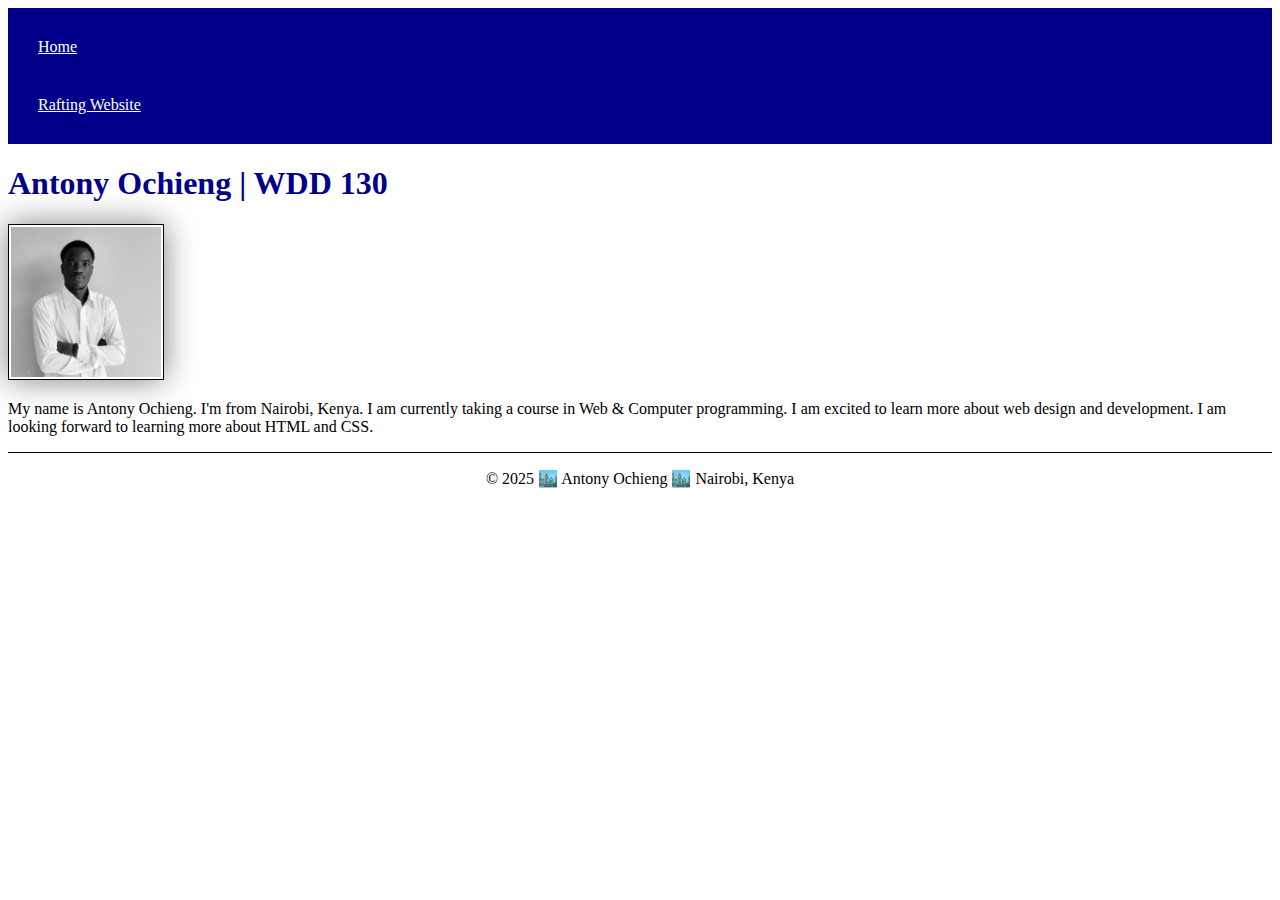
<file: index.html>
<!DOCTYPE html>
<html lang="en">
<head>
  <meta charset="UTF-8">
  <meta name="viewport" content="width=device-width, initial-scale=1.0">
  <link rel="stylesheet" href="styles/styles.css">
  <title>Antony Ochieng | WDD 130</title>
</head>
<body>
  <header>
    <nav>
      <a href="#">Home</a>
      <a href="wwr/">Rafting Website</a>
    </nav>
  </header>
  <main>
    <h1>Antony Ochieng | WDD 130</h1>
    <img src="images/profile.jpg" alt="Hello, my name is Antony Ochieng" width="200">
    <p>My name is Antony Ochieng. I'm from Nairobi, Kenya. I am currently taking a course in Web & Computer programming. I am excited to learn more about web design and development. I am looking forward to learning more about HTML and CSS.</p>
  </main>
  <footer>
    <p>&copy; 2025 🏙️ Antony Ochieng 🏙️ Nairobi, Kenya</p>
  </footer>
  
</body>
</html>
</file>
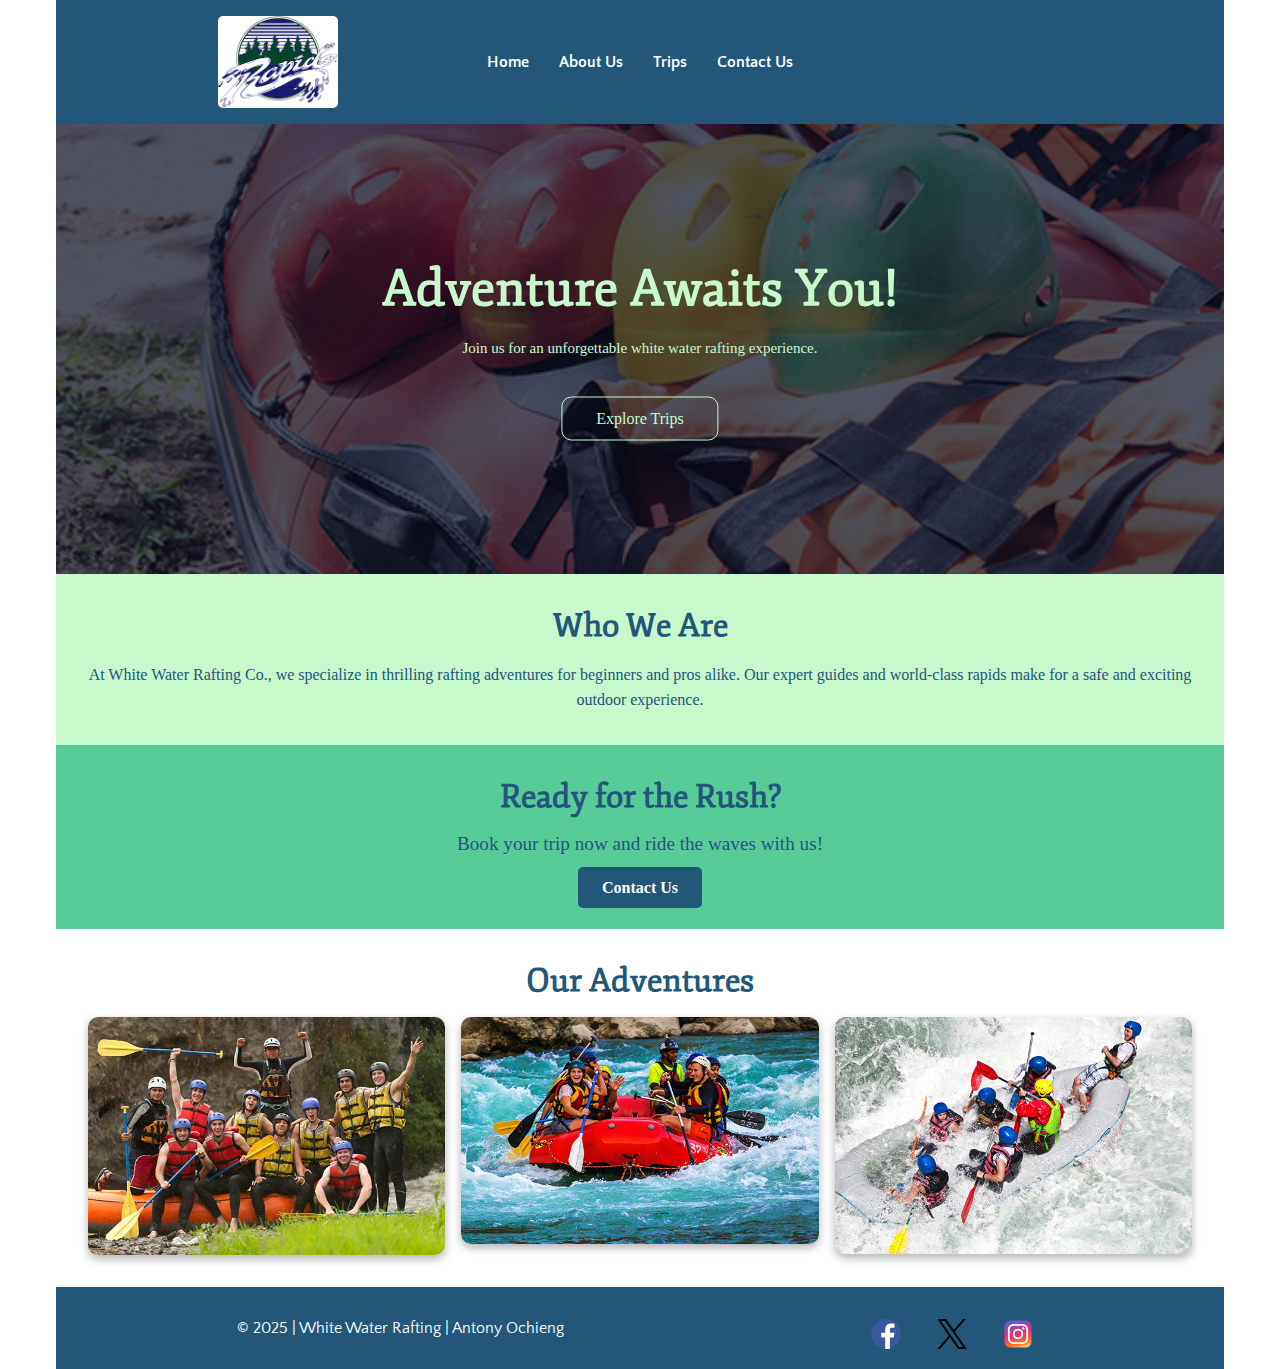
<file: wwr/index.html>
<!DOCTYPE html>
<html lang="en">
<head>
  <meta charset="UTF-8">
  <meta name="viewport" content="width=device-width, initial-scale=1.0">
  <title>Home | White Water Rafting</title>
  <meta name="description" content=" White Water Rafting - Home page. Get in touch with us for any inquiries or bookings.">
  <meta name="author" content="Antony Ochieng">
  <link rel="preconnect" href="https://fonts.googleapis.com">
<link rel="preconnect" href="https://fonts.gstatic.com" crossorigin>
<link href="https://fonts.googleapis.com/css2?family=Fjord+One&family=Quattrocento+Sans:ital,wght@0,400;0,700;1,400;1,700&display=swap" rel="stylesheet">
<link rel="stylesheet" href="styles/rafting.css">
</head>
<body class="home-page"> 
  <header>
    <div class="logo">
      <img src="./images/Rafting_logo.jpg" alt="rafting logo">
    </div>
    <nav class="navbar">
      <a href="#">Home</a>
      <a href="./about.html">About Us</a>
      <a href="./trips.html">Trips</a>
      <a href="#">Contact Us</a>
    </nav>
  </header>
    <main class="home-page">
        <!-- Hero Section -->
        <section class="home-hero">
            <!-- <img src="./images/rafting5.jpg" alt="background image" class="hero-image"> -->
             <div class="hero-text">
                <h1>Adventure Awaits You!</h1>
                <p>Join us for an unforgettable white water rafting experience.</p>
                <a href="./trips.html" class="btn">Explore Trips</a>
             </div>
        </section>
      
        <!-- Company Info -->
        <section class="company-info">
          <h2>Who We Are</h2>
          <p>
            At White Water Rafting Co., we specialize in thrilling rafting adventures for beginners and pros alike.
            Our expert guides and world-class rapids make for a safe and exciting outdoor experience.
          </p>
        </section>
      
        <!-- Call to Action -->
        <section class="cta-section">
          <h2>Ready for the Rush?</h2>
          <p>Book your trip now and ride the waves with us!</p>
          <a href="./contact.html" class="btn">Contact Us</a>
        </section>
      
        <!-- Image Highlights -->
        <section class="image-highlights">
          <h2>Our Adventures</h2>
          <div class="image-grid">
            <img src="./images/rafting1.jpg" alt="Rafting action 1">
            <img src="./images/rafting2.jpg" alt="Rafting action 2">
            <img src="./images/rafting3.jpg" alt="Rafting action 3">
          </div>
        </section>
      </main>
  <footer>
    <p>&copy; 2025 | White Water Rafting | Antony Ochieng</p>
    <!-- <div class="wireframe">
      <a href="https://app.moqups.com/tWY4rrMbMTPlfNvUhicRmq6tDSrFqppk/view/page/a8e72cd24" class="wirelink">Wireframe Link</a>
    </div> -->
    <div class="social-links">
      <a href="https://www.facebook.com/" target="_blank"><img src="./images/facebook.svg" alt="facebook icon"></a>
      <a href="https://x.com/" target="_blank"><img src="./images/twitter.svg" alt="twitter icon"></a>
      <a href="https://www.instagram.com/" target="_blank"><img src="./images/instagram.svg" alt="instagram icon"></a>
    </div>
  </footer>
</body>
</html>
</file>
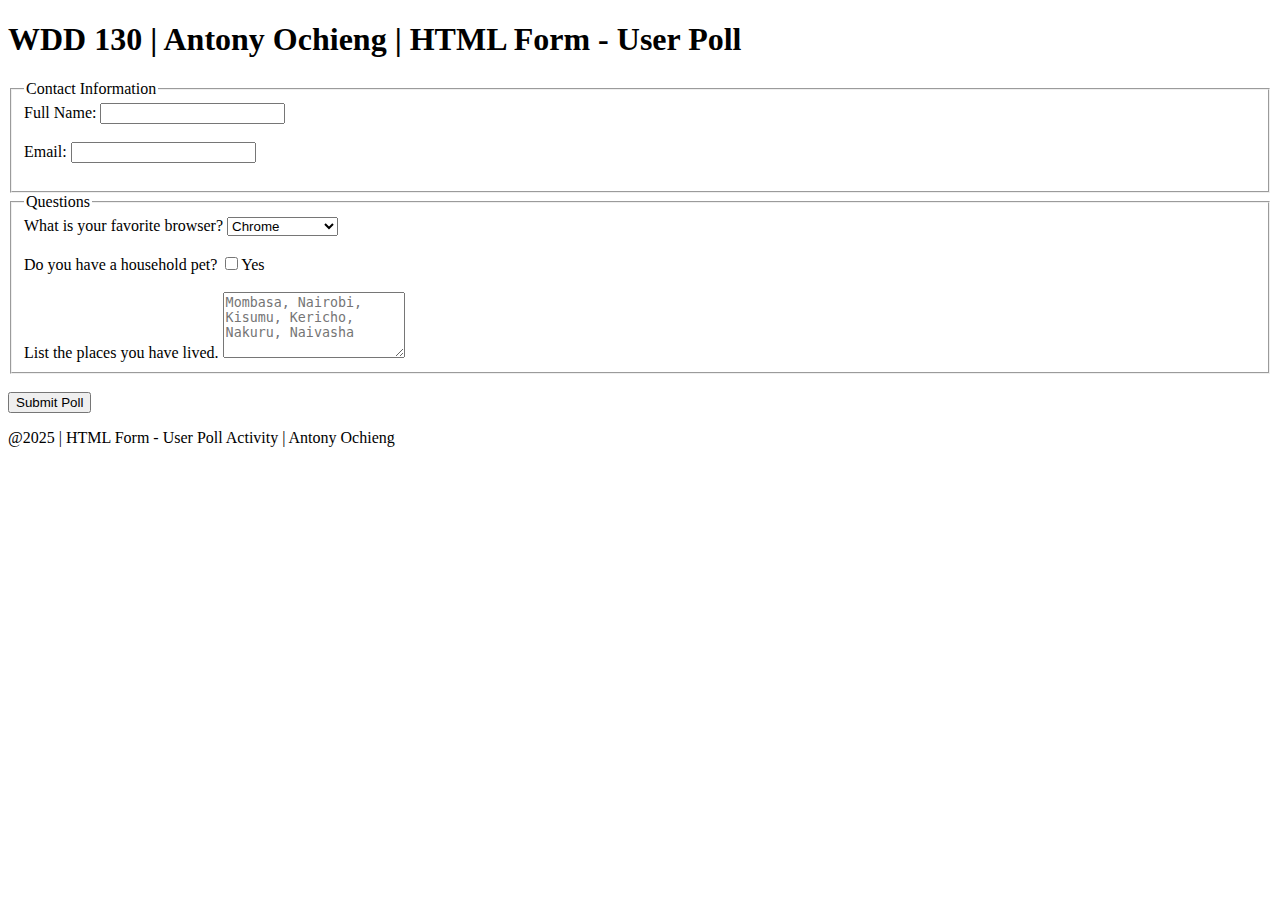
<file: week05/poll-form.html>
<!DOCTYPE html>
<html lang="en">
<head>
  <meta charset="UTF-8">
  <meta name="viewport" content="width=device-width, initial-scale=1.0">
  <title>WDD 130 | HTML Form - User Poll</title>
</head>
<body>
  <header>
    <h1>WDD 130 | Antony Ochieng | HTML Form - User Poll</h1>
  </header>
  <main>
    <form>
      <fieldset>
        <legend>Contact Information</legend>
        <label for="fullname">Full Name:</label>
        <input type="text" id="fullname" name="fullname" required><br><br>
        <label for="useremail">Email:</label>
        <input type="email" id="useremail" name="useremail" required><br><br>
      </fieldset>
      <fieldset>
        <legend>Questions</legend>
        <label for="browser">What is your favorite browser?</label>
        <select name="browser" id="browser">
          <option value="chrome">Chrome</option>
          <option value="brave">Brave</option>
          <option value="microsofy-edge">Microsoft Edge</option>
        </select>
        <br><br>
        <label for="pet">Do you have a household pet?</label>
        <input type="checkbox" id="pet" name="pet">Yes<br><br>
        <label for="feedback">List the places you have lived.</label>
        <textarea name="feedback" id="feedback" rows="4" placeholder="Mombasa, Nairobi, Kisumu, Kericho, Nakuru, Naivasha"></textarea>
      </fieldset> <br>
      <button type="submit">Submit Poll</button>
    </form>
  </main>
  <footer>
    <p>@2025 | HTML Form - User Poll Activity | Antony Ochieng</p>
  </footer>
</body>
</html>
</file>
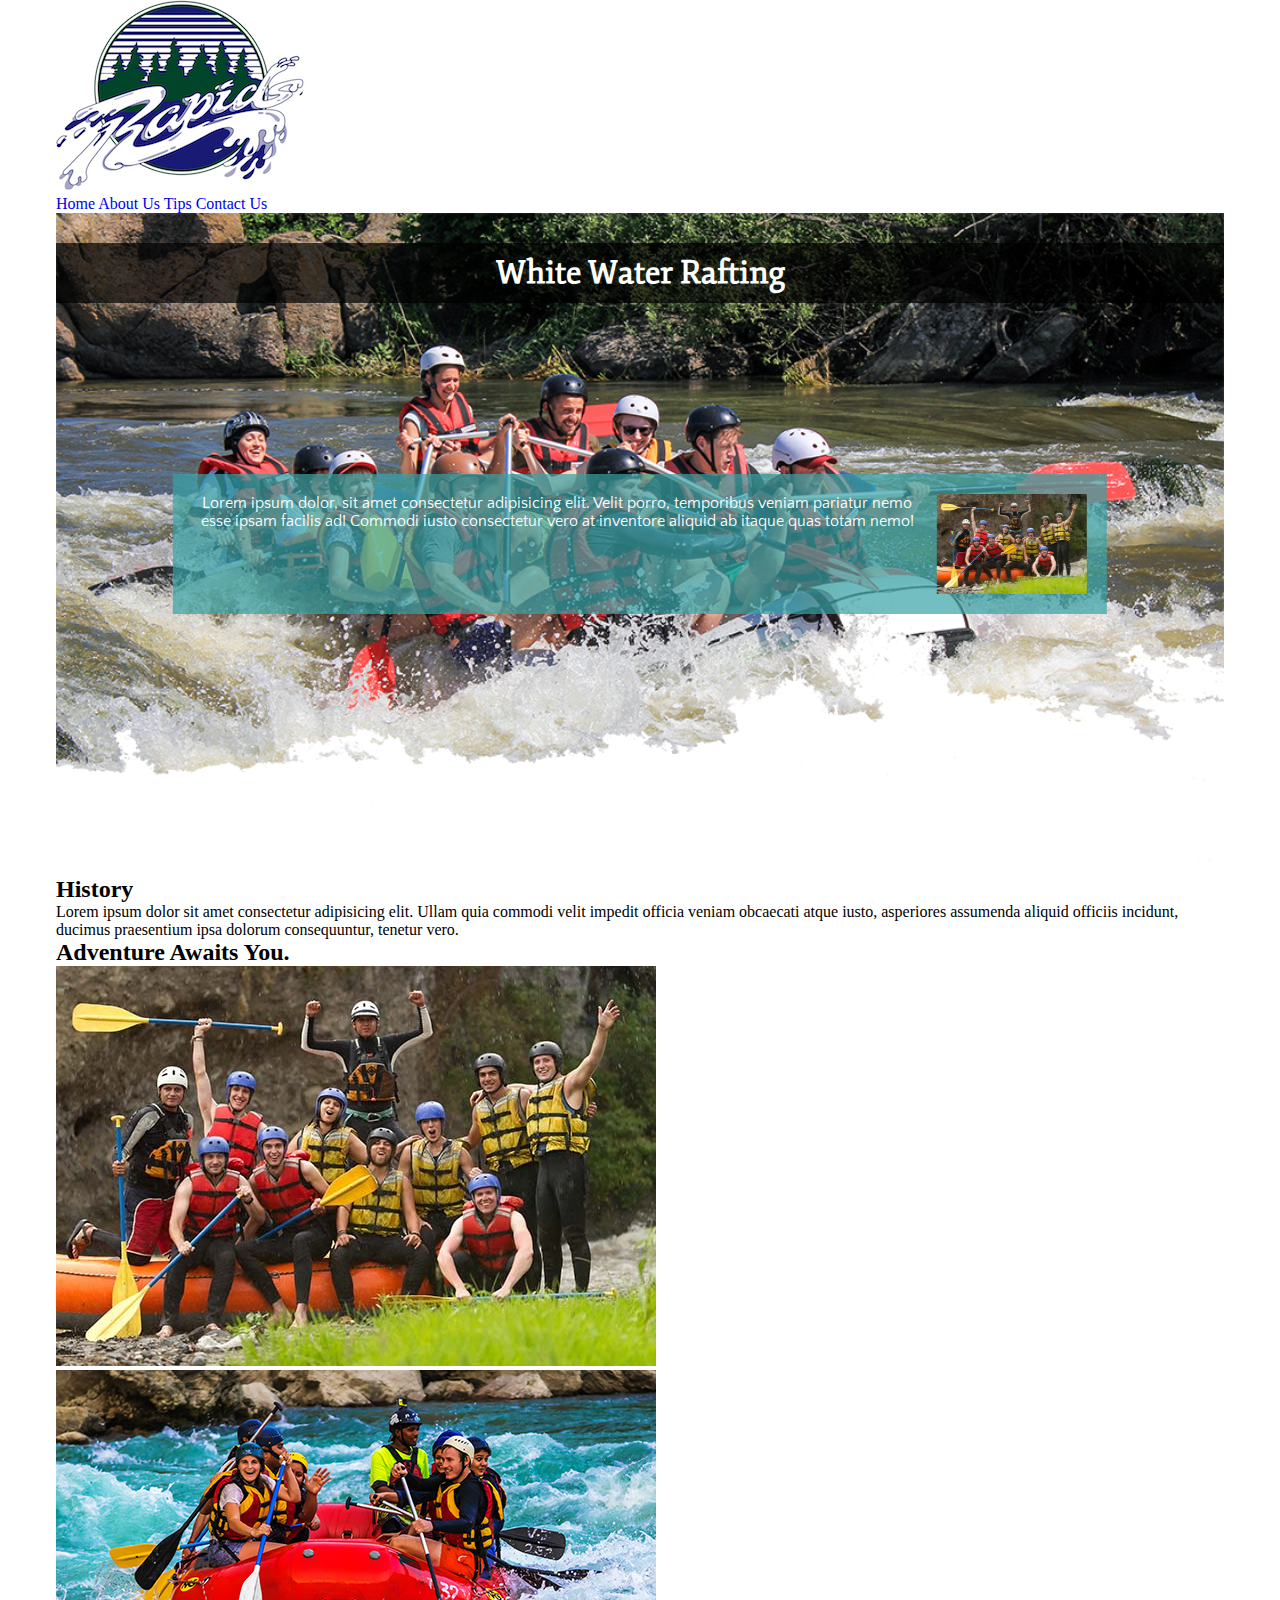
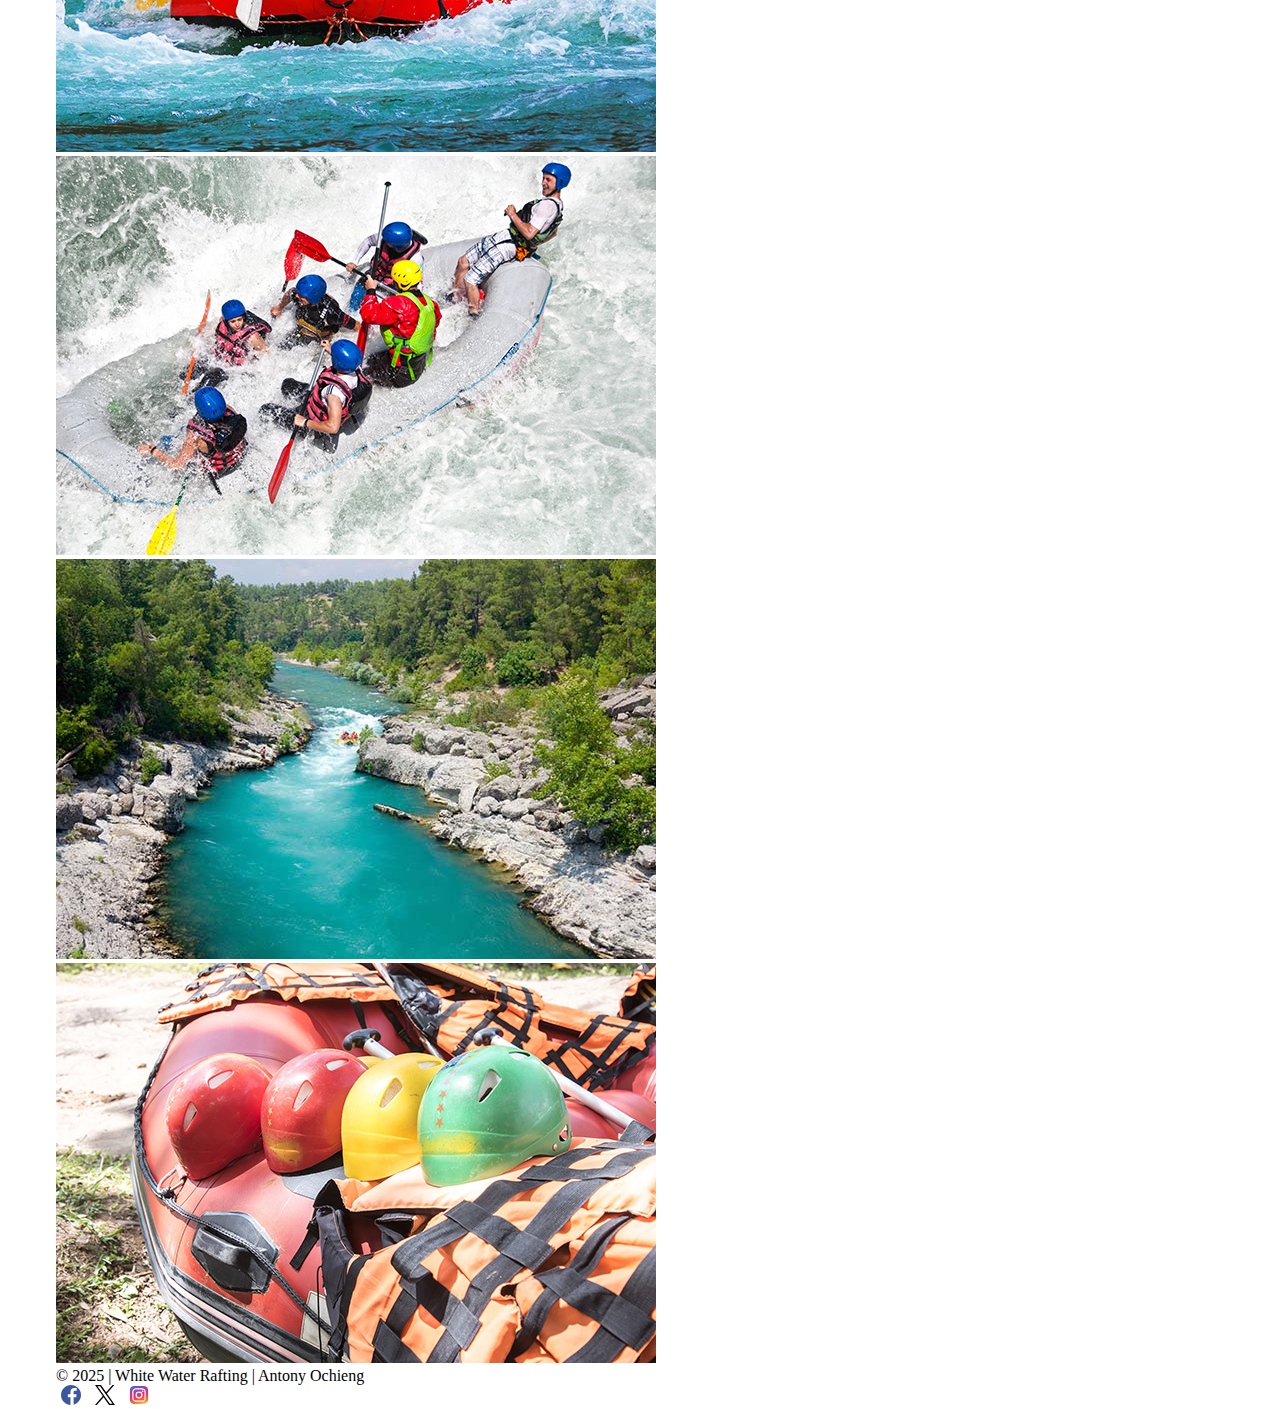
<file: wrr/about.html>
<!DOCTYPE html>
<html lang="en">
<head>
  <meta charset="UTF-8">
  <meta name="viewport" content="width=device-width, initial-scale=1.0">
  <title>About Us</title>
  <meta name="description" content="A common layout on the web called the 'white water rafting' ">
  <meta name="author" content="Antony Ochieng">
  <link rel="preconnect" href="https://fonts.googleapis.com">
<link rel="preconnect" href="https://fonts.gstatic.com" crossorigin>
<link href="https://fonts.googleapis.com/css2?family=Fjord+One&family=Quattrocento+Sans:ital,wght@0,400;0,700;1,400;1,700&display=swap" rel="stylesheet">
<link rel="stylesheet" href="styles/rafting.css">
</head>
<body>
  <header>
    <img src="./images/Rafting_logo.jpg" alt="rafting logo">
    <nav class="navbar">
      <a href="index.html">Home</a>
      <a href="about.html">About Us</a>
      <a href="trips.html">Tips</a>
      <a href="contact.html">Contact Us</a>
    </nav>
  </header>
  <main>
    <div class="hero">
      <img src="./images/hero_transparency_1024.png" alt="" class="hero-image">   
      <h1>White Water Rafting</h1>
      <article>
        <img src="./images/rafting1.jpg" alt="article image">
        <p>Lorem ipsum dolor, sit amet consectetur adipisicing elit. Velit porro, temporibus veniam pariatur nemo esse ipsam facilis ad! Commodi iusto consectetur vero at inventore aliquid ab itaque quas totam nemo!</p>  
      </article>
    </div>
    <section class="history">
      <h2>History</h2>
      <p>Lorem ipsum dolor sit amet consectetur adipisicing elit. Ullam quia commodi velit impedit officia veniam obcaecati atque iusto, asperiores assumenda aliquid officiis incidunt, ducimus praesentium ipsa dolorum consequuntur, tenetur vero.</p>
    </section>
    <section class="adventure">
      <h2>Adventure Awaits You.</h2>
        <img src="./images/rafting1.jpg" alt="rafting image">
        <img src="./images/rafting2.jpg" alt="rafting image">
        <img src="./images/rafting3.jpg" alt="rafting image">
        <img src="./images/rafting4.jpg" alt="rafting image">
        <img src="./images/rafting5.jpg" alt="rafting image">
    </section>
  </main>
  <footer>
    <p>&copy; 2025 | White Water Rafting | Antony Ochieng</p>
    <nav class="social-links">
      <a href="#"><img src="./images/facebook.svg" alt="facebook icon"></a>
      <a href="#"><img src="./images/twitter.svg" alt="twitter icon"></a>
      <a href="#"><img src="./images/instagram.svg" alt="instagram icon"></a>
    </nav>
  </footer>
</body>
</html>
</file>
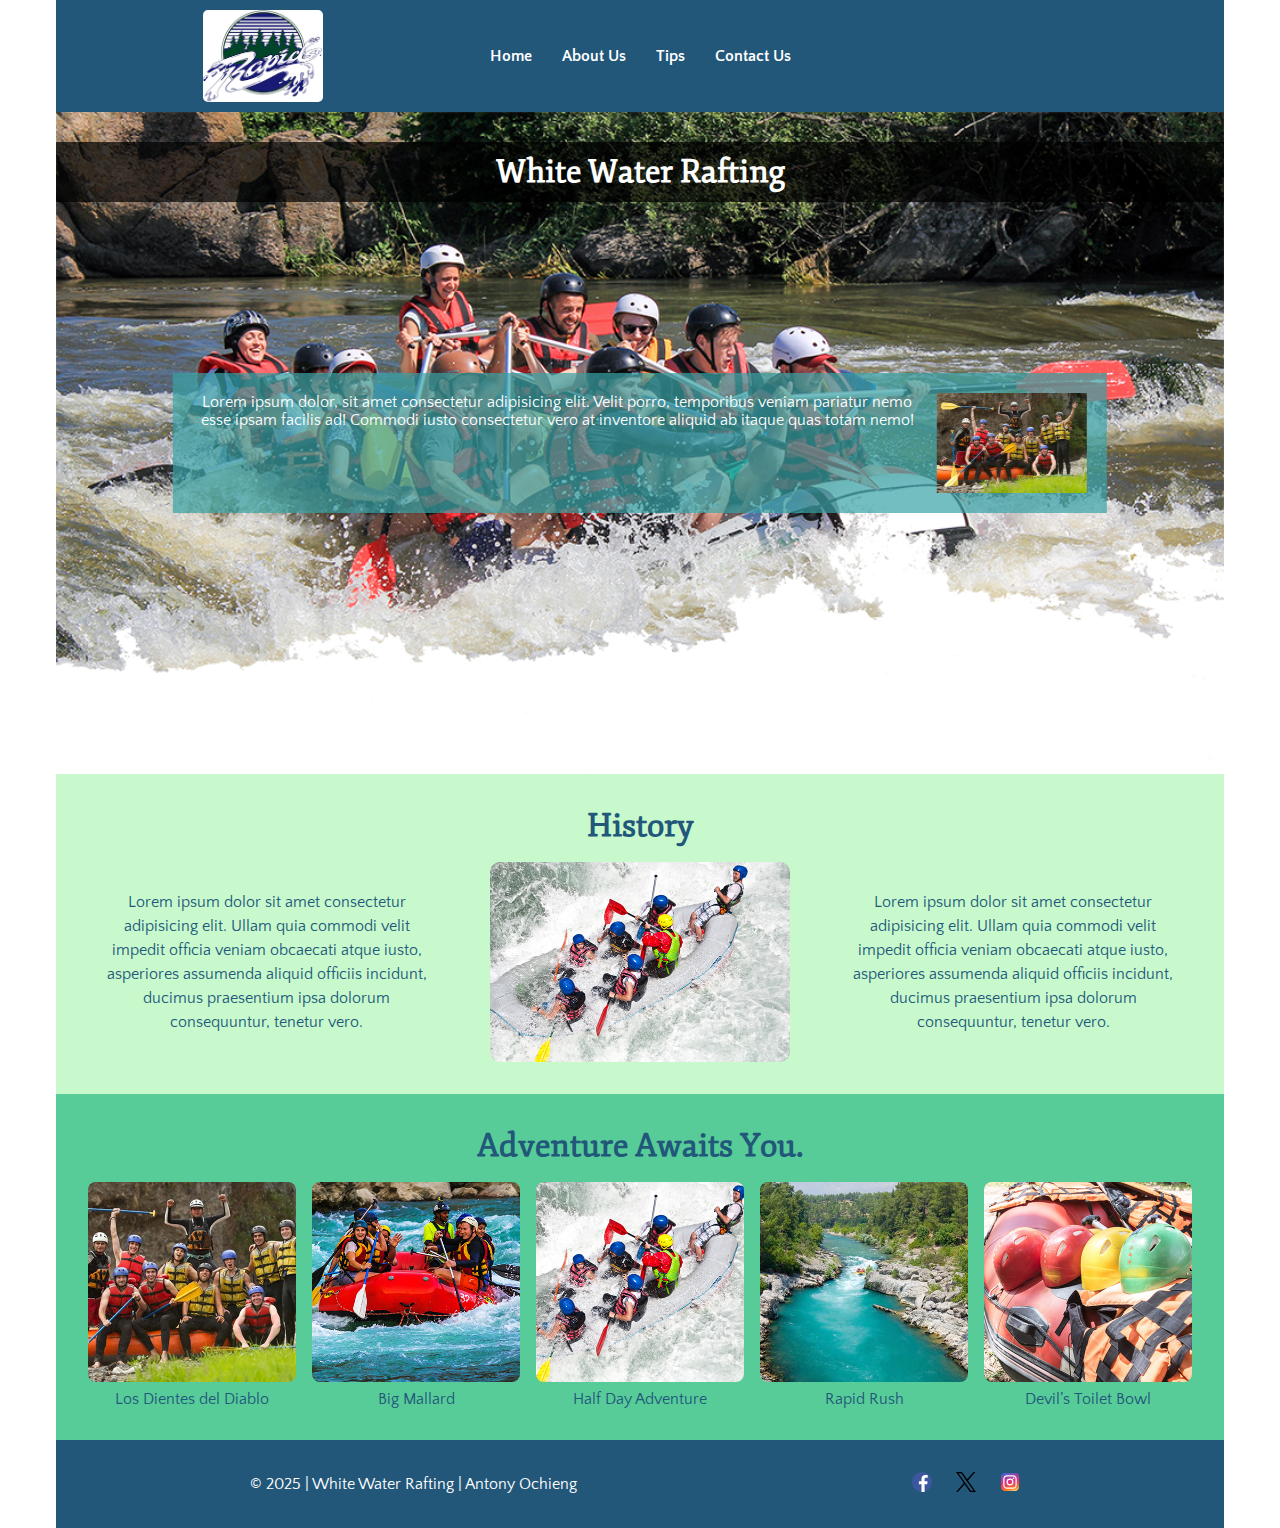
<file: wwr/about.html>
<!DOCTYPE html>
<html lang="en">
<head>
  <meta charset="UTF-8">
  <meta name="viewport" content="width=device-width, initial-scale=1.0">
  <title>About Us</title>
  <meta name="description" content="A common layout on the web called the 'white water rafting' ">
  <meta name="author" content="Antony Ochieng">
  <link rel="preconnect" href="https://fonts.googleapis.com">
<link rel="preconnect" href="https://fonts.gstatic.com" crossorigin>
<link href="https://fonts.googleapis.com/css2?family=Fjord+One&family=Quattrocento+Sans:ital,wght@0,400;0,700;1,400;1,700&display=swap" rel="stylesheet">
<link rel="stylesheet" href="styles/rafting.css">
</head>
<body>
  <header>
    <div class="logo">
      <img src="./images/Rafting_logo.jpg" alt="rafting logo">
    </div>
    <nav class="navbar">
      <a href="index.html">Home</a>
      <a href="about.html">About Us</a>
      <a href="trips.html">Tips</a>
      <a href="./contact.html">Contact Us</a>
    </nav>
  </header>
  <main>
    <div class="hero">
      <img src="./images/hero_transparency_1024.png" alt="" class="hero-image">   
      <h1>White Water Rafting</h1>
      <article>
        <img src="./images/rafting1.jpg" alt="article image">
        <p>Lorem ipsum dolor, sit amet consectetur adipisicing elit. Velit porro, temporibus veniam pariatur nemo esse ipsam facilis ad! Commodi iusto consectetur vero at inventore aliquid ab itaque quas totam nemo!</p>  
      </article>
    </div>
    <section class="history">
      <h2>History</h2>
      <div class="history-content">
        <p>Lorem ipsum dolor sit amet consectetur adipisicing elit. Ullam quia commodi velit impedit officia veniam obcaecati atque iusto, asperiores assumenda aliquid officiis incidunt, ducimus praesentium ipsa dolorum consequuntur, tenetur vero.</p>
      <img src="./images/rafting3.jpg" alt="">
      <p>Lorem ipsum dolor sit amet consectetur adipisicing elit. Ullam quia commodi velit impedit officia veniam obcaecati atque iusto, asperiores assumenda aliquid officiis incidunt, ducimus praesentium ipsa dolorum consequuntur, tenetur vero.</p>
      </div>
    </section>
    <section class="adventure">
      <h2>Adventure Awaits You.</h2>
      <div class="adventure-contents">
        <figure>
          <img src="./images/rafting1.jpg" alt="Los Dientes del Diablo">
          <figcaption>Los Dientes del Diablo</figcaption>
        </figure>
        <figure>
          <img src="./images/rafting2.jpg" alt="Big Mallard">
          <figcaption>Big Mallard</figcaption>
        </figure>
        <figure>
          <img src="./images/rafting3.jpg" alt="Half Day Adventure">
          <figcaption>Half Day Adventure</figcaption>
        </figure>
        <figure>
          <img src="./images/rafting4.jpg" alt="Rapid Rush">
          <figcaption>Rapid Rush</figcaption>
        </figure>
        <figure>
          <img src="./images/rafting5.jpg" alt="Devil’s Toilet Bowl">
          <figcaption>Devil’s Toilet Bowl</figcaption>
        </figure>
      </div>
    </section>
    
  </main>
  <footer>
    <p>&copy; 2025 | White Water Rafting | Antony Ochieng</p>
    <div class="social-links">
      <a href="#"><img src="./images/facebook.svg" alt="facebook icon"></a>
      <a href="#"><img src="./images/twitter.svg" alt="twitter icon"></a>
      <a href="#"><img src="./images/instagram.svg" alt="instagram icon"></a>
    </div>
  </footer>
</body>
</html>
</file>
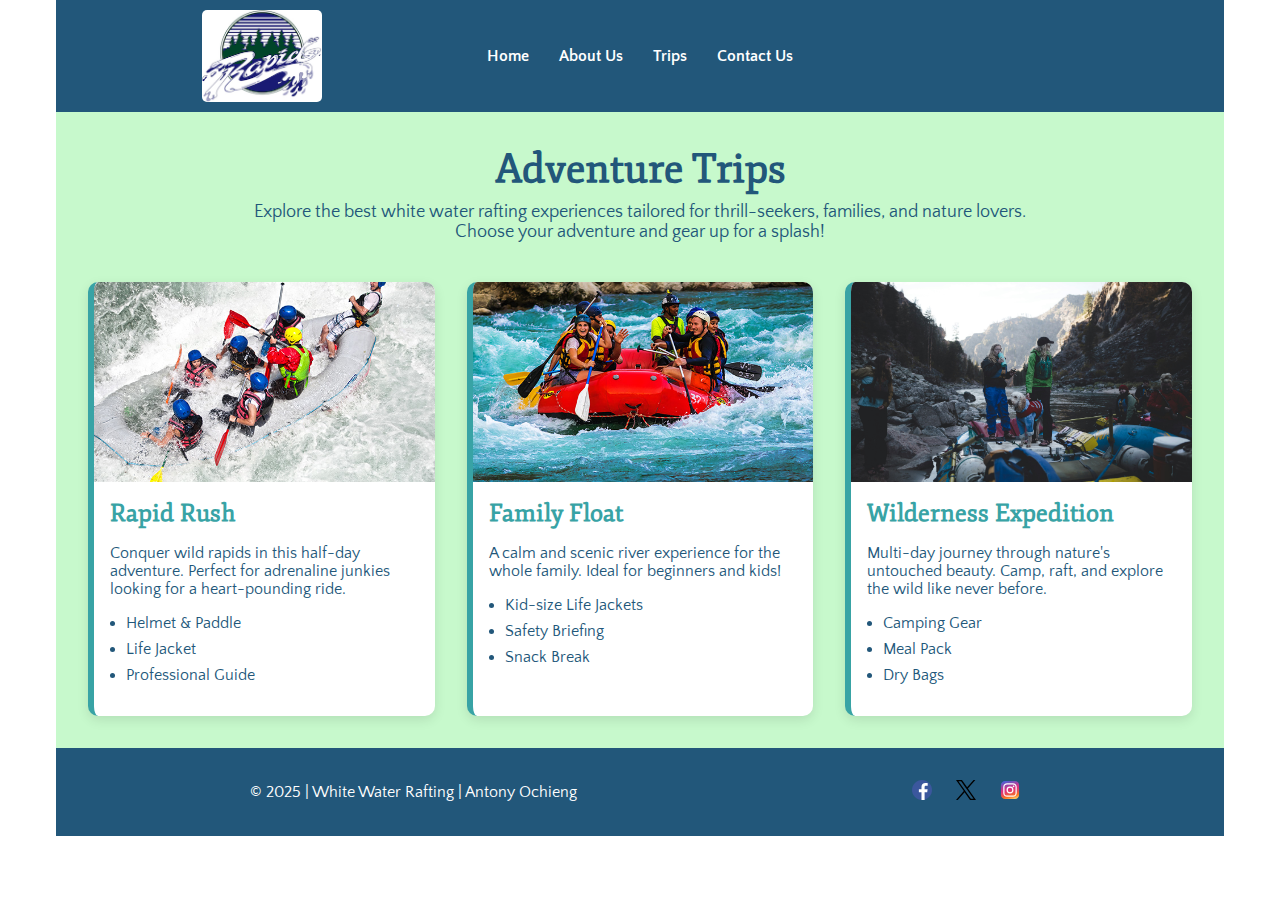
<file: wwr/trips.html>
<!DOCTYPE html>
<html lang="en">
<head>
  <meta charset="UTF-8">
  <meta name="viewport" content="width=device-width, initial-scale=1.0">
  <title>Home | White Water Rafting</title>
  <meta name="description" content=" White Water Rafting - Home page. Get in touch with us for any inquiries or bookings.">
  <meta name="author" content="Antony Ochieng">
  <link rel="preconnect" href="https://fonts.googleapis.com">
<link rel="preconnect" href="https://fonts.gstatic.com" crossorigin>
<link href="https://fonts.googleapis.com/css2?family=Fjord+One&family=Quattrocento+Sans:ital,wght@0,400;0,700;1,400;1,700&display=swap" rel="stylesheet">
<link rel="stylesheet" href="styles/rafting.css">
</head>
<body>
  <header>
    <div class="logo">
      <img src="./images/Rafting_logo.jpg" alt="rafting logo">
    </div>
    <nav class="navbar">
      <a href="./index.html">Home</a>
      <a href="./about.html">About Us</a>
      <a href="#">Trips</a>
      <a href="./contact.html">Contact Us</a>
    </nav>
  </header>
    <main class="trips-page">
        <section class="intro">
          <h1>Adventure Trips</h1>
          <p>Explore the best white water rafting experiences tailored for thrill-seekers, families, and nature lovers. Choose your adventure and gear up for a splash!</p>
        </section>
      
        <section class="trip-cards">
          <div class="trip-card">
            <img src="./images/rafting3.jpg" alt="Rapid Rush Adventure">
            <h2>Rapid Rush</h2>
            <p>Conquer wild rapids in this half-day adventure. Perfect for adrenaline junkies looking for a heart-pounding ride.</p>
            <ul>
              <li>Helmet & Paddle</li>
              <li>Life Jacket</li>
              <li>Professional Guide</li>
            </ul>
          </div>
      
          <div class="trip-card">
            <img src="./images/rafting2.jpg" alt="Family Float Trip">
            <h2>Family Float</h2>
            <p>A calm and scenic river experience for the whole family. Ideal for beginners and kids!</p>
            <ul>
              <li>Kid-size Life Jackets</li>
              <li>Safety Briefing</li>
              <li>Snack Break</li>
            </ul>
          </div>
      
          <div class="trip-card">
            <img src="./images/expendition.jpg" alt="Wilderness Expedition">
            <h2>Wilderness Expedition</h2>
            <p>Multi-day journey through nature's untouched beauty. Camp, raft, and explore the wild like never before.</p>
            <ul>
              <li>Camping Gear</li>
              <li>Meal Pack</li>
              <li>Dry Bags</li>
            </ul>
          </div>
        </section>
      </main>
  <footer>
    <p>&copy; 2025 | White Water Rafting | Antony Ochieng</p>
    <!-- <div class="wireframe">
      <a href="https://app.moqups.com/tWY4rrMbMTPlfNvUhicRmq6tDSrFqppk/view/page/a8e72cd24" class="wirelink">Wireframe Link</a>
    </div> -->
    <div class="social-links">
      <a href="https://www.facebook.com/"><img src="./images/facebook.svg" alt="facebook icon"></a>
      <a href="https://x.com/"><img src="./images/twitter.svg" alt="twitter icon"></a>
      <a href="https://www.instagram.com/"><img src="./images/instagram.svg" alt="instagram icon"></a>
    </div>
  </footer>
</body>
</html>
</file>
<file: styles/styles.css>
nav {
  background-color: darkblue;
  padding: 10px;
}
nav a {
  color: white;
  display: block;
  padding: 20px;
}
h1 {
  color: darkblue;
}
main img {
  width: 150px;
  height: auto;
  border: 1px solid black;
  padding: 2px;
  box-shadow: 0 0 30px gray;
}
p {
  padding: 0;
}
aside{
  width: 20rem;
  margin: 1rem;
  border: 1px solid rgb(0 0 0  / 0.2);
  padding: 1rem;
  background-color: #eee;
  color: #333;
  text-align: center;
}
aside img {
  width: 200px;
  height: auto;
}
footer {
  margin-top: 15px;
  border-top: 1px solid #000;
  text-align: center;
}
</file>
<file: wwr/styles/rafting.css>
:root {
  --primary-color: #22577A;
  --secondary-color: #38A3A5;
  --accent1-color: #57CC99;
  --accent2-color: #C7F9CC;
  --font-color-light: #fff;
  --heading-font-style: Fjord One;
  --text-font-style: Quattrocento Sans; 
}

*{
  box-sizing: border-box;
  margin: 0;
  padding: 0;
}

body {
  max-width: 1200px; 
  margin: 0 auto;
  padding: 0 1rem; 
}

header {
    display: grid;
    grid-template-columns: 1fr auto 1fr;
    align-items: center;
    gap: 20px;
    padding: 10px 0;
    background-color: var(--primary-color);
}

.logo {
  display: flex;
  justify-content: center;
}

.logo img {
  width: 120px;
  height: auto;
  border-radius: 5px;
}

.navbar {
  display: flex;
  justify-content: center;
  gap: 30px;
}

.navbar a {
  text-decoration: none;
  color: var(--font-color-light);
  font-family: var(--text-font-style);
  font-weight: bold;
}

/* ABOUT US PAGE  */ 

.hero-image {
  display: block;
  width: 100%;
  height: auto;
}

.hero {
  position: relative; 
}

.hero h1 {
  background: rgba(0, 0, 0, 0.7);
  color: var(--font-color-light);
  width: 100%;
  text-align: center;
  padding: 10px 0;
  position: absolute;
  top: 30px;
  font-family: var(--heading-font-style);
}

.hero article {
  width: 80%;
  /* max-width: 800px; */
  overflow: hidden;
  position: absolute;
  top: 50%;
  left: 50%;
  padding: 20px;
  background: rgba(56, 163, 165, 0.7);
  margin: 0 auto;
  transform: translate(-50%, -50%);
  color: var(--font-color-light);
  text-align: center;
}

.hero article img {
  float: right;
  margin-left: 15px;
  width: 150px;
  height: auto;
}

.hero article p {
  overflow: hidden;
  font-family: var(--text-font-style);
}

/* History Section  */
.history {
  padding: 2rem;
  background-color: var(--accent2-color);
  text-align: center;
}
.history h2 {
  font-family: var(--heading-font-style);
  font-size: 2rem;
  color: var(--primary-color);
  margin-bottom: 1rem;
}
.history-content {
  display: grid;
  grid-template-columns: repeat(3, 1fr);
  gap: 1rem;
  align-items: center;
}
.history-content p {
  font-family: var(--text-font-style);
  font-size: 1rem;
  color: var(--primary-color);
  line-height: 1.5;
  padding: 0 1rem;
}
.history-content img {
  width: 100%;
  max-width: 300px;
  height: auto;
  justify-self: center;
  border-radius: 10px;
}
 
/* Adventure Section  */

.adventure {
  padding: 2rem;
  background-color: var(--accent1-color);
  text-align: center;
}
.adventure h2 {
  font-family: var(--heading-font-style);
  font-size: 2rem;
  color: var(--primary-color);
  margin-bottom: 1rem;
}
.adventure-contents {
  display: grid;
  grid-template-columns: repeat(5, 1fr);
  gap: 1rem;
  justify-items: center;
}

.adventure-contents figure {
  display: flex;
  flex-direction: column;
  align-items: center;
  text-align: center;
  font-family: var(--text-font-style);
  color: var(--primary-color);
}

.adventure-contents figure figcaption {
  margin-top: 0.5rem; 
}

.adventure-contents img {
  width: 100%;
  height: 200px;
  object-fit: cover;
  border-radius: 8px;
}

/* Footer Section  */
footer {
  display: flex;
  justify-content: space-around;
  align-items: center;
  padding: 2rem;
  background-color: var(--primary-color);
  color: var(--font-color-light);
  flex-wrap: wrap;
  font-family: var(--text-font-style);
  /* align-items: center; */
}

.social-links a {
  text-decoration: none;
}

.social-links a img {
  width: 20px;
  height: auto;
  margin: 0 10px;
}

/* CONTACT US PAGE */


.contact-info {
  background-color: #f0f8ff;
  padding: 2rem;
  margin: 2rem auto;
  /* max-width: 900px; */
  /* border-radius: 10px; */
  /* box-shadow: 0 0 10px rgba(0, 0, 0, 0.1); */
  font-family: var(--text-font-style);
  color: var(--primary-color);
}

.contact-info h1 {
  font-family: 'Fjord One', serif;
  font-size: 2.5rem;
  color: var(--primary-color);
  margin-bottom: 1rem;
  text-align: center;
}

.contact-info p {
  font-size: 1.1rem;
  line-height: 1.6;
}

.contact-details {
  margin-top: 1.5rem;
  padding-left: 1rem;
  border-left: 4px solid #22577A;
}

.contact-details p {
  margin: 0.5rem 0;
}

.contact-details a {
  color: #0077cc;
  text-decoration: none;
}

.contact-details a:hover {
  text-decoration: underline;
}

.map {
  margin-top: 2rem;
  text-align: center;
}

.map h2 {
  color: #003366;
  margin-bottom: 1rem;
}

.map iframe {
  width: 100%;
  height: 300px;
  border: 0;
  border-radius: 8px;
  /* box-shadow: 0 2px 10px rgba(0, 0, 0, 0.2); */
}

 /* Profile Section   */

.profile {
  background-color: var(--accent2-color);
  padding: 40px 20px;
  text-align: center;
  font-family: var(--text-font-style);
}

.profile h2 {
  font-size: 2rem;
  margin-bottom: 30px;
  color: var(--primary-color);
  font-family: var(--heading-font-style);
}

/* .team-members {
  display: grid;
  grid-template-columns: repeat(auto-fit, minmax(220px, 1fr));
  gap: 30px;
  align-items: center;
  justify-items: center;
} */

.team-members {
  display: flex;
  flex-wrap: wrap;
  justify-content: center;
  align-items: center;
  gap: 50px;
}

.member {
  display: flex;
  flex-direction: column;
  align-items: center;
  max-width: 220px;
  text-align: center;
}

.member figcaption {
  margin-top: 10px;
  font-size: 1rem;
  color: var(--primary-color);
  font-weight: bold;
  font-family: var(--text-font-style);
}

.member img {
  width: 180px;
  height: 180px;
  object-fit: cover;
  border-radius: 50%;
  border: 4px solid #22577A;
}


.contact-form {
  /* background-color: var(--font-color-light); */
  padding: 40px 20px;
  /* text-align: center; */
  font-family: var(--text-font-style);
  /* align-items: center; */
  display: flex;
  flex-direction: column;
  justify-content: center;
  align-items: center;
}

.contact-form h2 {
  font-size: 2rem;
  margin-bottom: 30px;
  color: var(--primary-color);
  /* text-align: center; */
}

.contact-form form {
  /* align-items: center; */
  background-color: var(--accent1-color);
  padding: 30px;
  border-radius: 10px;
  margin-top: 20px;
  width: 800px;
  font-family: var(--text-font-style);
  color: var(--primary-color);
  font-weight: bold;
}

form button {
  background-color: var(--primary-color);
  color: var(--font-color-light);
  padding: 10px 20px;
  border: none;
  border-radius: 5px;
  cursor: pointer;
  font-family: var(--text-font-style);
  font-size: 1rem;
}

/* contact footer  */
 .wirelink {
  text-decoration: none;
  color: var(--accent2-color);
  font-family: var(--text-font-style);
  font-weight: bold;
  font-size: 1.2rem;
  
}





/* HOME PAGE STYLING */


.home-page header {
  background-color: var(--primary-color);
  padding: 1rem 2rem;
}

/* Hero Section */

/* .home-page .home-hero {
 color: var(--primary-color);
  text-align: center;
  padding: 2rem;
  background-color: var(--accent1-color);
  
}
.home-page .home-hero h1 {
  font-family: var(--heading-font-style);
  font-size: 2.5rem;
  margin-bottom: 1rem;
}
.home-page .home-hero p {
  font-size: 1.2rem;
  line-height: 1.6;
  margin-bottom: 2rem;
}
.home-page .home-hero a {
  text-decoration: none;
  background-color: var(--primary-color);
  color: var(--font-color-light);
  padding: 0.75rem 1.5rem;
  border-radius: 5px;
  font-weight: bold;
  transition: background-color 0.3s ease;
} */

.home-hero {
  min-height: 50vh;
  width: 100%;
  background-image: linear-gradient(rgba(4,9,30,0.7), rgba(4,9,30,0.7)), url('../images/rafting5.jpg');
  background-position: center;
  background-size: cover;
  position: relative;
}

.hero-text {
  width: 90%;
  color: var(--font-color-light);
  position: absolute;
  top: 50%;
  left: 50%;
  transform: translate(-50%, -50%);
  text-align: center;
}

.hero-text h1 {
  font-family: var(--heading-font-style);
  font-size: 50px;
  margin-bottom: 20px;
  color: var(--accent2-color);
}

.hero-text p {
  font-size: 15px;
  margin:10px 0 40px;
  color: var(--accent2-color);
}

.hero-text a {
  display: inline-block;
  text-decoration: none;
  color: var(--accent2-color);
  border: 1px solid var(--accent2-color);
  padding: 12px 34px;
  /* font-size: 15px; */
  background: transparent;
  position: relative;
  cursor: pointer;
  border-radius: 10px;
}

.hero-text a:hover {
  color: var(--primary-color);
  background: var(--accent2-color);
  transition: all 0.4s ease;
}


/* Company Info Section */
.home-page .company-info {
  padding: 2rem;
  text-align: center;
  background-color: var(--accent2-color);
}

.home-page .company-info h2 {
  font-family: var(--heading-font-style);
  font-size: 2rem;
  color: var(--primary-color);
  margin-bottom: 1rem;
}

.home-page .company-info p {
  font-size: 1rem;
  color: var(--primary-color);
  line-height: 1.6;
}

/* Call to Action Section */
.home-page .cta-section {
  padding: 2rem;
  text-align: center;
  background-color: var(--accent1-color);
  color: var(--primary-color);
}

.home-page .cta-section h2 {
  font-family: var(--heading-font-style);
  font-size: 2rem;
  margin-bottom: 1rem;
}

.home-page .cta-section p {
  font-size: 1.2rem;
  margin-bottom: 1.5rem;
}

.home-page .cta-section .btn {
  text-decoration: none;
  background-color: var(--primary-color);
  color: var(--font-color-light);
  padding: 0.75rem 1.5rem;
  border-radius: 5px;
  font-weight: bold;
  transition: background-color 0.3s ease;
}

.home-page .cta-section .btn:hover {
  background-color: var(--secondary-color);
}

/* Image Highlights Section */
.home-page .image-highlights {
  padding: 2rem;
  text-align: center;
}

.home-page .image-highlights h2 {
  font-family: var(--heading-font-style);
  font-size: 2rem;
  color: var(--primary-color);
  margin-bottom: 1rem;
}

.home-page .image-grid {
  display: grid;
  grid-template-columns: repeat(auto-fit, minmax(200px, 1fr));
  gap: 1rem;
}

.home-page .image-grid img {
  width: 100%;
  height: auto;
  border-radius: 10px;
  box-shadow: 0 4px 10px rgba(0, 0, 0, 0.3);
  transition: transform 0.3s ease;
}

.home-page .image-grid img:hover {
  transform: scale(1.05);
}

/* Footer */
.home-page footer {
  padding: 1rem 2rem;
  background-color: var(--primary-color);
  color: var(--font-color-light);
  text-align: center;
}

.home-page footer p {
  margin: 0.5rem 0;
}

.home-page footer .wireframe {
  margin: 1rem 0;
}

.home-page footer .wirelink {
  text-decoration: none;
  color: var(--accent1-color);
  font-weight: bold;
}

.home-page footer .wirelink:hover {
  color: var(--accent2-color);
}

.home-page footer .social-links {
  display: flex;
  justify-content: center;
  gap: 1rem;
  margin-top: 1rem;
}

.home-page footer .social-links img {
  width: 30px;
  height: 30px;
  transition: transform 0.3s ease;
}

.home-page footer .social-links img:hover {
  transform: scale(1.2);
}



/* TRIPS PAGE STYLING */

/* === Trips Page Main Styling === */
main.trips-page {
  padding: 2rem;
  background-color: var(--accent2-color);
  font-family: var(--text-font-style), sans-serif;
  color: var(--primary-color);
}

.trips-page .intro {
  text-align: center;
  margin-bottom: 2.5rem;
  max-width: 800px;
  margin-left: auto;
  margin-right: auto;
}

.trips-page .intro h1 {
  font-family: var(--heading-font-style), serif;
  font-size: 2.5rem;
  color: var(--primary-color);
  margin-bottom: 0.5rem;
}

.trips-page .intro p {
  font-size: 1.1rem;
  color: var(--primary-color);
}

.trip-cards {
  display: grid;
  grid-template-columns: repeat(auto-fit, minmax(300px, 1fr));
  gap: 2rem;
}

.trip-card {
  background-color: #fff;
  border-left: 6px solid var(--secondary-color);
  border-radius: 10px;
  box-shadow: 0 4px 12px rgba(0,0,0,0.1);
  overflow: hidden;
  transition: transform 0.3s ease;
}

.trip-card:hover {
  transform: translateY(-5px);
}

.trip-card img {
  width: 100%;
  height: 200px;
  object-fit: cover;
  display: block;
}

.trip-card h2 {
  font-family: var(--heading-font-style), serif;
  font-size: 1.5rem;
  color: var(--secondary-color);
  margin: 1rem;
}

.trip-card p {
  font-size: 1rem;
  margin: 0 1rem 1rem;
  color: var(--primary-color);
}

.trip-card ul {
  list-style-type: disc;
  padding: 0 1.5rem 1.5rem 2rem;
  margin: 0;
  color: var(--primary-color);
}

.trip-card ul li {
  margin-bottom: 0.5rem;
}
</file>
<file: wrr/styles/rafting.css>
:root {
  --primary-color: #22577A;
  --secondary-color: #38A3A5;
  --accent1-color: #57CC99;
  --accent2-color: #C7F9CC;
  --font-color-light: #fff;
  --heading-font-style: Fjord One;
  --text-font-style: Quattrocento Sans; 
}

*{
  box-sizing: border-box;
  margin: 0;
  padding: 0;
}

body {
  max-width: 1200px; 
  margin: 0 auto;
  padding: 0 1rem; 
}

.navbar a {
  text-decoration: none;
}

.hero-image {
  display: block;
  width: 100%;
  height: auto;
}

.hero {
  position: relative; 
}

.hero h1 {
  background: rgba(0, 0, 0, 0.7);
  color: var(--font-color-light);
  width: 100%;
  text-align: center;
  padding: 10px 0;
  position: absolute;
  top: 30px;
  font-family: var(--heading-font-style);
}

.hero article {
  width: 80%;
  /* max-width: 800px; */
  overflow: hidden;
  position: absolute;
  top: 50%;
  left: 50%;
  padding: 20px;
  background: rgba(56, 163, 165, 0.7);
  margin: o auto;
  transform: translate(-50%, -50%);
  color: var(--font-color-light);
  text-align: center;
}

.hero article img {
  float: right;
  margin-left: 15px;
  width: 150px;
  height: auto;
}

.hero article p {
  overflow: hidden;
  font-family: var(--text-font-style);
}

social-links a {
  text-decoration: none;
}

.social-links a img {
  width: 20px;
  height: auto;
  margin: 0 5px;
}
</file>
